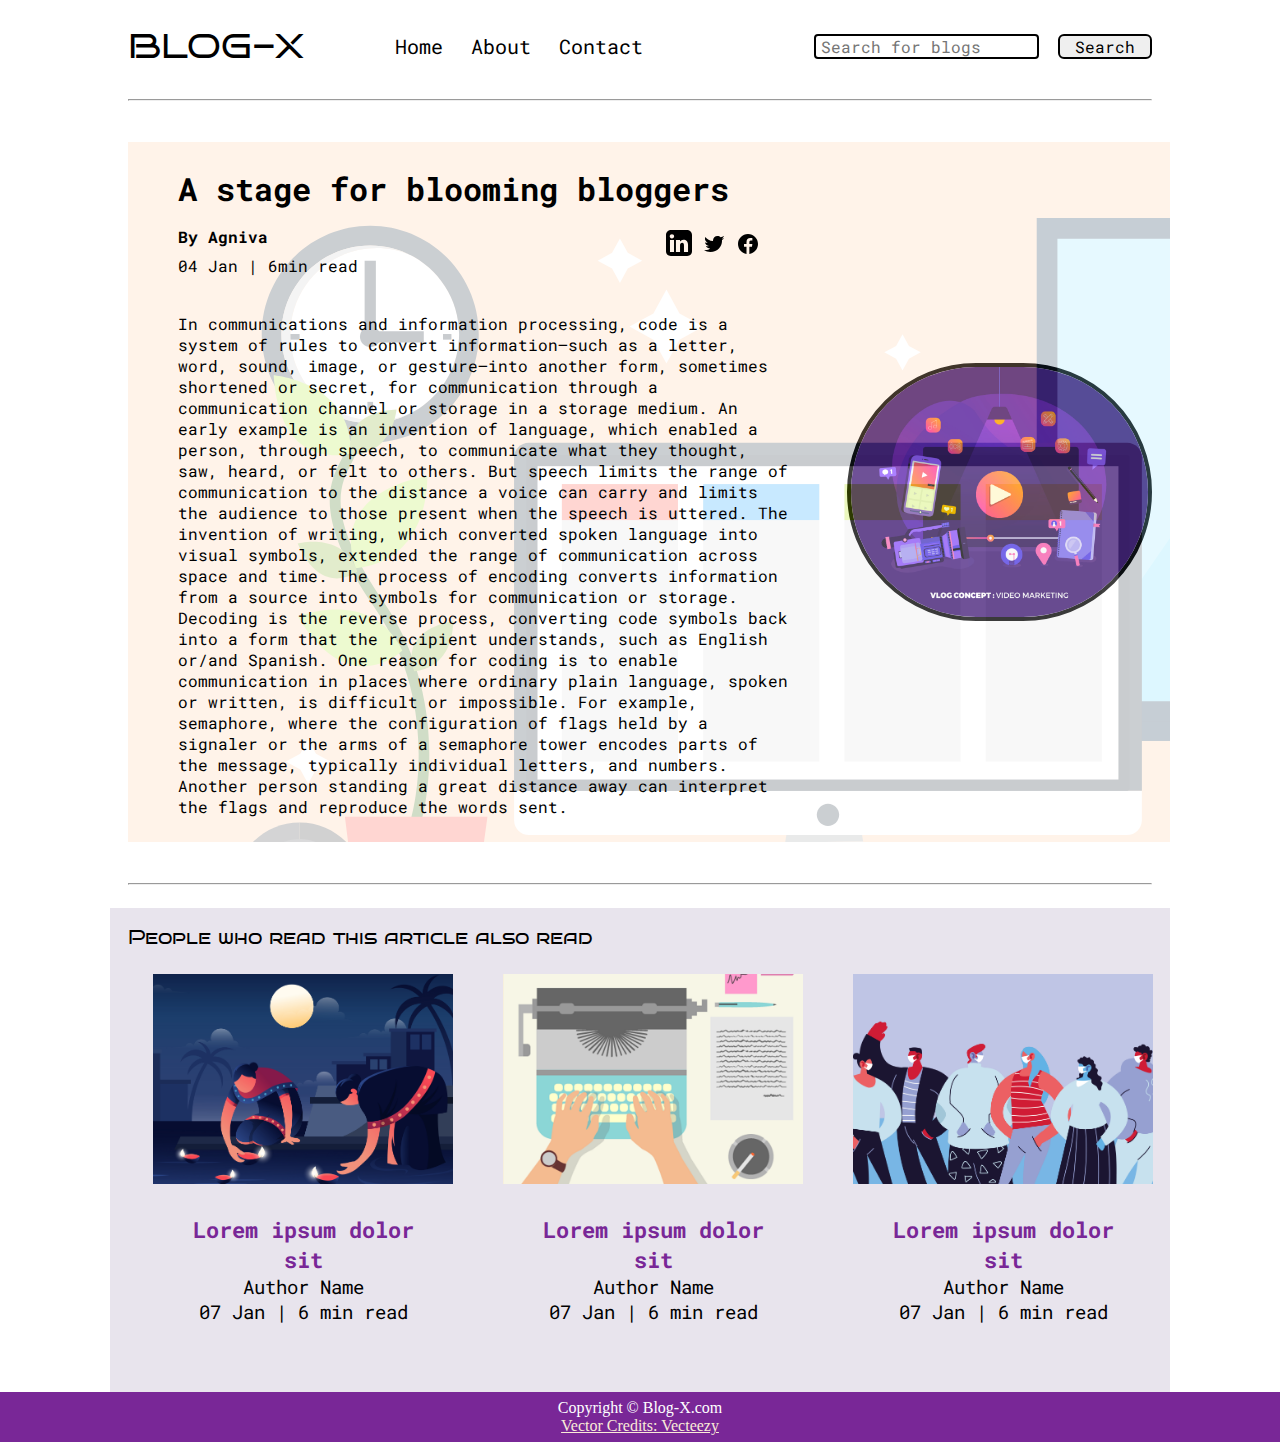
<file: blogpost.html>
<!DOCTYPE html>
<html lang="en">
  <head>
    <meta charset="UTF-8" />
    <meta http-equiv="X-UA-Compatible" content="IE=edge" />
    <meta name="viewport" content="width=device-width, initial-scale=1.0" />
    <link rel="stylesheet" href="css/utils.css" />
    <link rel="stylesheet" href="css/style.css" />
    <link rel="stylesheet" href="css/blogpost.css" />
    <link rel="stylesheet" href="css/mobile.css" />

    <title>Blog - X</title>
  </head>
  <body>
    <nav class="navigation max-width-1 m-auto my-2">
      <div class="nav-left">
        <span>BLOG-X</span>
        <ul>
          <li><a href="/">Home</a></li>
          <li><a href="#">About</a></li>
          <li><a href="/contact.html">Contact</a></li>
        </ul>
      </div>
      <div class="nav-right">
        <form action="/search.html" method="get">
          <input
            class="form-input"
            type="text"
            name="query"
            placeholder="Search for blogs"
          />
          <button class="btn">Search</button>
        </form>
      </div>
    </nav>
    <div class="max-width-1 m-auto"><hr /></div>
    <!-- <div class="post-img">
      <img src="img/11.svg" alt="" />
    </div> -->
    <div class="content max-width-1 m-auto my-2 content-blog">
      <div class="content-left">
        <h1>A stage for blooming bloggers</h1>

        <div class="blogpost-meta">
          <div class="author-info">
            <div><b>By Agniva</b></div>
            <div>04 Jan | 6min read</div>
          </div>
          <div class="social">
            <svg
              xmlns="http://www.w3.org/2000/svg"
              x="0px"
              y="0px"
              width="26"
              height="26"
              viewBox="0 0 26 26"
            >
              <path
                d="M 21.125 0 L 4.875 0 C 2.183594 0 0 2.183594 0 4.875 L 0 21.125 C 0 23.816406 2.183594 26 4.875 26 L 21.125 26 C 23.816406 26 26 23.816406 26 21.125 L 26 4.875 C 26 2.183594 23.816406 0 21.125 0 Z M 8.039063 22.070313 L 4 22.070313 L 3.976563 9.976563 L 8.015625 9.976563 Z M 5.917969 8.394531 L 5.894531 8.394531 C 4.574219 8.394531 3.722656 7.484375 3.722656 6.351563 C 3.722656 5.191406 4.601563 4.3125 5.945313 4.3125 C 7.289063 4.3125 8.113281 5.191406 8.140625 6.351563 C 8.140625 7.484375 7.285156 8.394531 5.917969 8.394531 Z M 22.042969 22.070313 L 17.96875 22.070313 L 17.96875 15.5 C 17.96875 13.910156 17.546875 12.828125 16.125 12.828125 C 15.039063 12.828125 14.453125 13.558594 14.171875 14.265625 C 14.066406 14.519531 14.039063 14.867188 14.039063 15.222656 L 14.039063 22.070313 L 9.945313 22.070313 L 9.921875 9.976563 L 14.015625 9.976563 L 14.039063 11.683594 C 14.5625 10.875 15.433594 9.730469 17.519531 9.730469 C 20.105469 9.730469 22.039063 11.417969 22.039063 15.046875 L 22.039063 22.070313 Z"
              ></path>
            </svg>
            <svg
              xmlns="http://www.w3.org/2000/svg"
              x="0px"
              y="0px"
              width="24"
              height="24"
              viewBox="0 0 24 24"
            >
              <path
                d="M22,3.999c-0.78,0.463-2.345,1.094-3.265,1.276c-0.027,0.007-0.049,0.016-0.075,0.023c-0.813-0.802-1.927-1.299-3.16-1.299 c-2.485,0-4.5,2.015-4.5,4.5c0,0.131-0.011,0.372,0,0.5c-3.353,0-5.905-1.756-7.735-4c-0.199,0.5-0.286,1.29-0.286,2.032 c0,1.401,1.095,2.777,2.8,3.63c-0.314,0.081-0.66,0.139-1.02,0.139c-0.581,0-1.196-0.153-1.759-0.617c0,0.017,0,0.033,0,0.051 c0,1.958,2.078,3.291,3.926,3.662c-0.375,0.221-1.131,0.243-1.5,0.243c-0.26,0-1.18-0.119-1.426-0.165 c0.514,1.605,2.368,2.507,4.135,2.539c-1.382,1.084-2.341,1.486-5.171,1.486H2C3.788,19.145,6.065,20,8.347,20 C15.777,20,20,14.337,20,8.999c0-0.086-0.002-0.266-0.005-0.447C19.995,8.534,20,8.517,20,8.499c0-0.027-0.008-0.053-0.008-0.08 c-0.003-0.136-0.006-0.263-0.009-0.329c0.79-0.57,1.475-1.281,2.017-2.091c-0.725,0.322-1.503,0.538-2.32,0.636 C20.514,6.135,21.699,4.943,22,3.999z"
              ></path>
            </svg>
            <svg
              xmlns="http://www.w3.org/2000/svg"
              x="0px"
              y="0px"
              width="24"
              height="24"
              viewBox="0 0 24 24"
            >
              <path
                d="M12,2C6.477,2,2,6.477,2,12c0,5.013,3.693,9.153,8.505,9.876V14.65H8.031v-2.629h2.474v-1.749 c0-2.896,1.411-4.167,3.818-4.167c1.153,0,1.762,0.085,2.051,0.124v2.294h-1.642c-1.022,0-1.379,0.969-1.379,2.061v1.437h2.995 l-0.406,2.629h-2.588v7.247C18.235,21.236,22,17.062,22,12C22,6.477,17.523,2,12,2z"
              ></path>
            </svg>
          </div>
        </div>

        <br />
        <p>
          In communications and information processing, code is a system of
          rules to convert information—such as a letter, word, sound, image, or
          gesture—into another form, sometimes shortened or secret, for
          communication through a communication channel or storage in a storage
          medium. An early example is an invention of language, which enabled a
          person, through speech, to communicate what they thought, saw, heard,
          or felt to others. But speech limits the range of communication to the
          distance a voice can carry and limits the audience to those present
          when the speech is uttered. The invention of writing, which converted
          spoken language into visual symbols, extended the range of
          communication across space and time. The process of encoding converts
          information from a source into symbols for communication or storage.
          Decoding is the reverse process, converting code symbols back into a
          form that the recipient understands, such as English or/and Spanish.
          One reason for coding is to enable communication in places where
          ordinary plain language, spoken or written, is difficult or
          impossible. For example, semaphore, where the configuration of flags
          held by a signaler or the arms of a semaphore tower encodes parts of
          the message, typically individual letters, and numbers. Another person
          standing a great distance away can interpret the flags and reproduce
          the words sent.
        </p>
      </div>
      <div class="content-right">
        <img src="img/13.jpg" alt="Blog-X" />
      </div>
    </div>
    <div class="max-width-1 m-auto"><hr /></div>
    <div class="home-articles max-width-1 m-auto font1">
      People who read this article also read
      <div class="row">
        <div class="home-article more-post center">
          <div class="home-article-image">
            <img src="img/3.png" alt="article" />
          </div>

          <div class="home-article-content font2">
            <a href="/blogpost.html"><h3>Lorem ipsum dolor sit</h3></a>
            <div>Author Name</div>
            <span>07 Jan | 6 min read</span>
          </div>
        </div>
        <div class="home-article more-post center">
          <div class="home-article-image">
            <img src="img/1.png" alt="article" />
          </div>

          <div class="home-article-content font2">
            <a href="/blogpost.html"><h3>Lorem ipsum dolor sit</h3></a>
            <div>Author Name</div>
            <span>07 Jan | 6 min read</span>
          </div>
        </div>
        <div class="home-article more-post center">
          <div class="home-article-image">
            <img src="img/2.png" alt="article" />
          </div>

          <div class="home-article-content font2">
            <a href="/blogpost.html"><h3>Lorem ipsum dolor sit</h3></a>
            <div>Author Name</div>
            <span>07 Jan | 6 min read</span>
          </div>
        </div>
      </div>
    </div>
    <div class="footer m-auto">
      <p>Copyright &copy; Blog-X.com</p>
      <a href="https://www.vecteezy.com/browse">Vector Credits: Vecteezy</a>
    </div>
  </body>
</html>
</file>
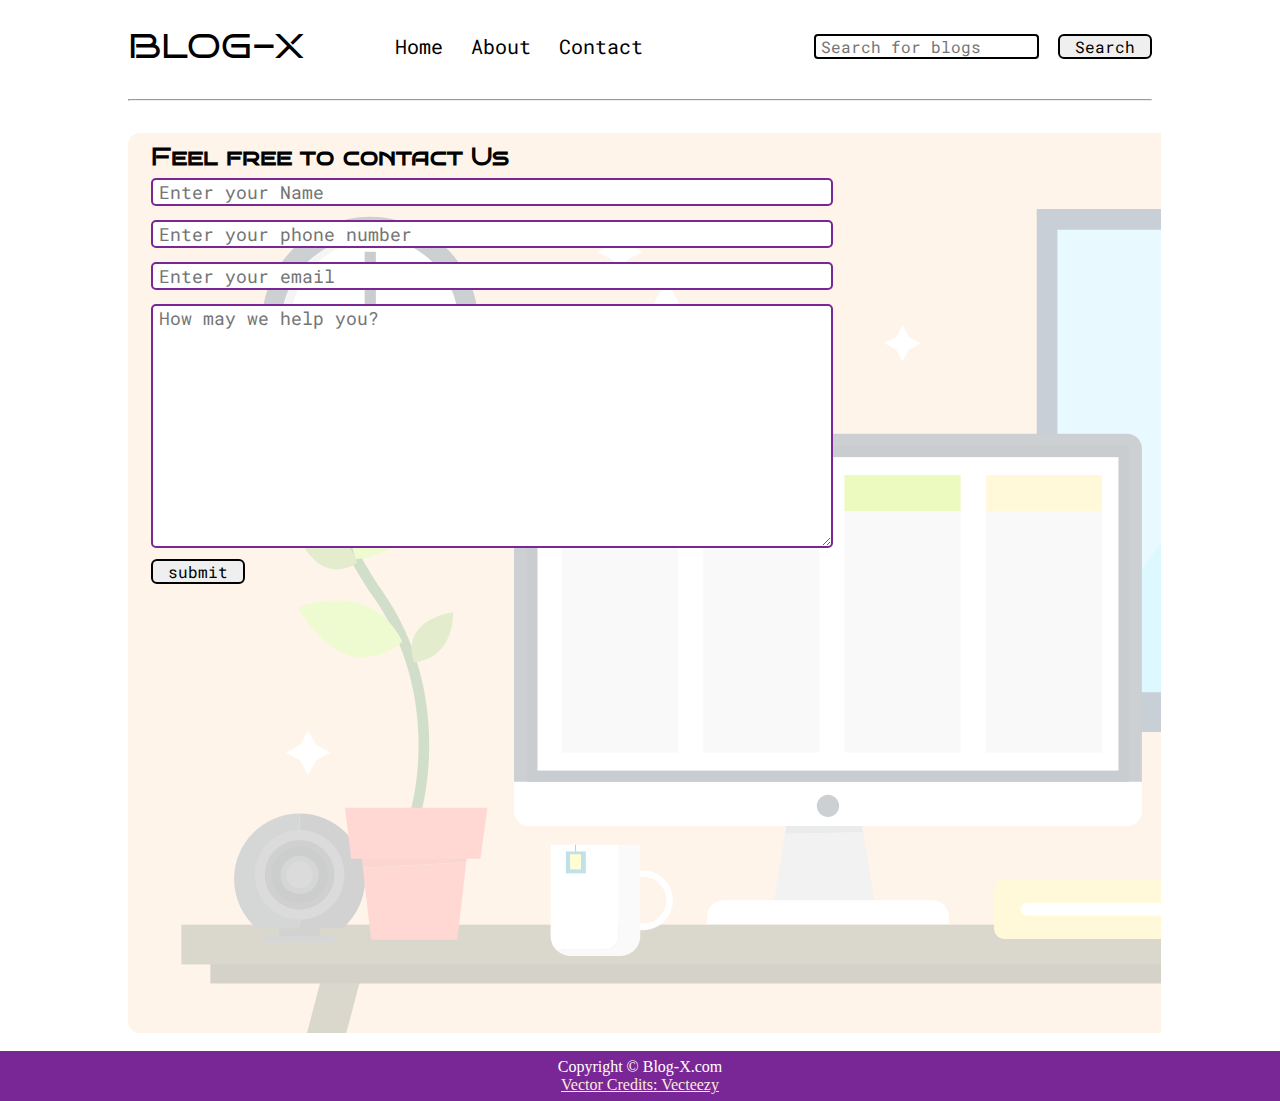
<file: contact.html>
<!DOCTYPE html>
<html lang="en">
  <head>
    <meta charset="UTF-8" />
    <meta http-equiv="X-UA-Compatible" content="IE=edge" />
    <meta name="viewport" content="width=device-width, initial-scale=1.0" />
    <link rel="stylesheet" href="css/utils.css" />
    <link rel="stylesheet" href="css/style.css" />
    <link rel="stylesheet" href="css/contact.css" />
    <link rel="stylesheet" href="css/mobile.css" />


    <title>Blog - X</title>
  </head>
  <body>
    <nav class="navigation max-width-1 m-auto my-2">
      <div class="nav-left">
        <span>BLOG-X</span>
        <ul>
          <li><a href="/">Home</a></li>
          <li><a href="/">About</a></li>
          <li><a href="/">Contact</a></li>
        </ul>
      </div>
      <div class="nav-right">
        <form action="/search.html" method="get">
          <input
            class="form-input"
            type="text"
            name="query"
            placeholder="Search for blogs"
          />
          <button class="btn">Search</button>
        </form>
      </div>
    </nav>
    </div>
    <div class="max-width-1 m-auto"><hr /></div>

    <div class="contact-content font1 max-width-1 m-auto">
        <div class="max-width-1 m-auto mx-1">
            <h2>Feel free to contact Us</h2> 
            <div class="form-box">
                <input type="text" placeholder="Enter your Name">
            </div>
            <div class="form-box">
                <input type="text" placeholder="Enter your phone number">
            </div>
            <div class="form-box">
                <input type="text" placeholder="Enter your email">
            </div>
            <div class="form-box">
                <textarea name="" id="" cols="30" rows="10" placeholder="How may we help you?"></textarea>
            </div>
            <div class="form-box">
                <button class="btn">submit</button>
            </div>
        </div>
        
    </div>
    
   
    <div class="footer m-auto">
      <p>Copyright &copy; Blog-X.com</p>
      <a href="https://www.vecteezy.com/browse">Vector Credits: Vecteezy</a>
    </div>
  </body>
</html>
</file>
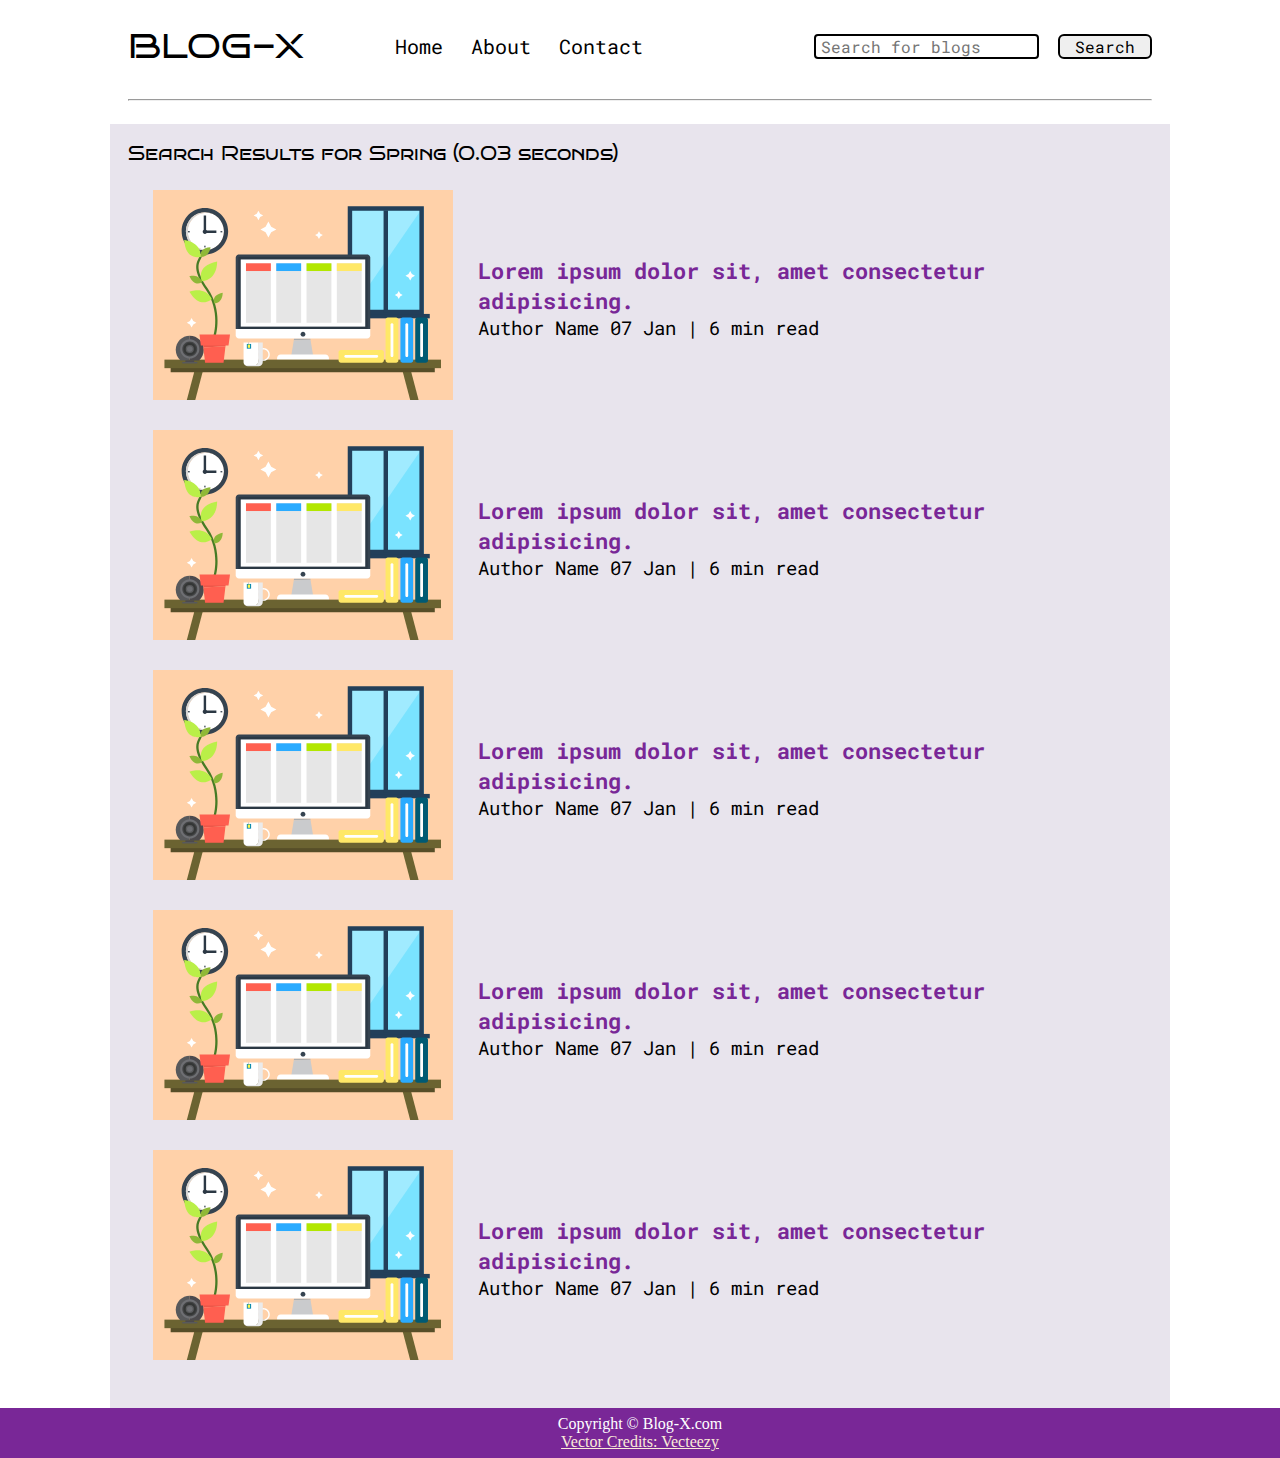
<file: search.html>
<!DOCTYPE html>
<html lang="en">
  <head>
    <meta charset="UTF-8" />
    <meta http-equiv="X-UA-Compatible" content="IE=edge" />
    <meta name="viewport" content="width=device-width, initial-scale=1.0" />
    <link rel="stylesheet" href="css/utils.css" />
    <link rel="stylesheet" href="css/style.css" />
    <link rel="stylesheet" href="css/mobile.css" />

    <title>Blog - X</title>
  </head>
  <body>
    <nav class="navigation max-width-1 m-auto my-2">
      <div class="nav-left">
        <span>BLOG-X</span>
        <ul>
          <li><a href="/">Home</a></li>
          <li><a href="/">About</a></li>
          <li><a href="/">Contact</a></li>
        </ul>
      </div>
      <div class="nav-right">
        <form action="/search.html" method="get">
          <input
            class="form-input"
            type="text"
            name="query"
            placeholder="Search for blogs"
          />
          <button class="btn">Search</button>
        </form>
      </div>
    </nav>
    </div>
    <div class="max-width-1 m-auto"><hr /></div>
    <div class="home-articles max-width-1 m-auto font1">
      Search Results for Spring (0.03 seconds)
      <div class="home-article">
        <div class="home-article-image">
          <img src="img/11.svg" alt="article" />
        </div>

        <div class="home-article-content font2">
          <a href="/blogpost.html"
            ><h3>Lorem ipsum dolor sit, amet consectetur adipisicing.</h3></a
          >
          <span>Author Name</span>
          <span>07 Jan | 6 min read</span>
        </div>
      </div>
      <div class="home-article">
        <div class="home-article-image">
          <img src="img/11.svg" alt="article" />
        </div>

        <div class="home-article-content font2">
          <a href="/blogpost.html"
            ><h3>Lorem ipsum dolor sit, amet consectetur adipisicing.</h3></a
          >
          <span>Author Name</span>
          <span>07 Jan | 6 min read</span>
        </div>
      </div>
      <div class="home-article">
        <div class="home-article-image">
          <img src="img/11.svg" alt="article" />
        </div>

        <div class="home-article-content font2">
          <a href="/blogpost.html"
            ><h3>Lorem ipsum dolor sit, amet consectetur adipisicing.</h3></a
          >
          <span>Author Name</span>
          <span>07 Jan | 6 min read</span>
        </div>
      </div>
      <div class="home-article">
        <div class="home-article-image">
          <img src="img/11.svg" alt="article" />
        </div>

        <div class="home-article-content font2">
          <a href="/blogpost.html"
            ><h3>Lorem ipsum dolor sit, amet consectetur adipisicing.</h3></a
          >
          <span>Author Name</span>
          <span>07 Jan | 6 min read</span>
        </div>
      </div>
      <div class="home-article">
        <div class="home-article-image">
          <img src="img/11.svg" alt="article" />
        </div>

        <div class="home-article-content font2">
          <a href="/blogpost.html"
            ><h3>Lorem ipsum dolor sit, amet consectetur adipisicing.</h3></a
          >
          <span>Author Name</span>
          <span>07 Jan | 6 min read</span>
        </div>
      </div>
    </div>
    <div class="footer m-auto">
      <p>Copyright &copy; Blog-X.com</p>
      <a href="https://www.vecteezy.com/browse">Vector Credits: Vecteezy</a>
    </div>
  </body>
</html>
</file>
<file: css/utils.css>
@import url("https://fonts.googleapis.com/css2?family=Roboto+Mono&display=swap");
@import url("https://fonts.googleapis.com/css2?family=Bruno+Ace+SC&display=swap");

:root {
  --main-bg-color: rgb(121, 39, 151);
  --font1: "Bruno Ace SC", cursive;
  --font2: "Roboto Mono", monospace;
}

.center {
  text-align: center;
}

.font1 {
  font-family: var(--font1);
}

.font2 {
  font-family: var(--font2);
}

.max-width-1 {
  max-width: 80vw;
}

.max-width-2 {
  max-width: 60vw;
}

.m-auto {
  margin: auto;
}

.mx-1 {
  margin-left: 23px;
  margin-right: 23px;
}

.my-2 {
  margin-top: 32px;
  margin-bottom: 32px;
}

.btn {
  padding: 0px 15px;
  font-size: 16px;
  border: 2px solid black;
  border-radius: 6px;
  font-family: var(--font2);
  cursor: pointer;
  transition: all 0.3s ease-in-out;
}

.btn:hover {
  color: wheat;
  background-color: var(--main-bg-color);
}

.form-input {
  padding: 0px 5px;
  font-size: 16px;
  border: 2px solid black;
  border-radius: 4px;
  margin: 0 13px;
  font-family: var(--font2);
}

.form-box input,
textarea {
  width: 52vw;
  padding: 0 6px;
  margin: 7px 0;
  font-size: 18px;
  font-family: var(--font2);
  border: 2px solid var(--main-bg-color);
  border-radius: 5px;
}
</file>
<file: css/style.css>
* {
  margin: 0;
  padding: 0;
}

.navigation {
  font-family: var(--font1);
  /* height: 74px; */
  /* background-color: aquamarine; */
  display: flex;
  justify-content: space-between;
  align-items: center;
  margin-top: 25px;
}

.nav-left {
  font-size: 20px;
  display: flex;
}
.nav-left span {
  font-size: 35px;
  display: flex;
}
.nav-left ul {
  display: flex;
  align-items: center;
  margin: 0 77px;
  font-size: 25;
}
.nav-left ul li {
  list-style: none;
  margin: 0 14px;
  font-family: var(--font2);
  transition: all 0.3s ease-in-out;
}
.nav-left ul li a {
  text-decoration: none;
  color: black;
}
.nav-left ul li a:hover {
  color: var(--main-bg-color);
  font-weight: bolder;
  transition: all 0.3s ease-in-out;
}

.content {
  height: 300px;
  /* background-color: rgb(186, 163, 207); */
  display: flex;
  padding: 9px;
  position: relative;
}

.content::after {
  content: "";
  background-image: url("../img/11.svg");
  position: absolute;
  width: 100%;
  height: inherit;
  opacity: 0.25;
}

.content-left {
  font-family: var(--font2);
  display: flex;
  flex-direction: column;
  justify-content: center;
  padding: 50px;
  z-index: 1;
}
.content-right {
  display: flex;
  align-items: center;
  justify-content: center;
}
.content-right img {
  height: 250px;
  border: 4px solid black;
  border-radius: 200px;
}

.home-articles {
  background-color: rgb(232, 228, 237);
  padding: 18px;
  font-size: larger;
  margin-top: 23px;
  position: relative;
}
.year-box {
  position: absolute;
  width: 234px;
  height: 255px;
  right: 53px;
  top: 16px;
}
.year-box div {
  margin: 12px 0px;
}
.home-article {
  display: flex;
  margin: 25px;
}
.home-article img {
  width: 300px;
}
.home-article-content {
  align-self: center;
  padding: 25px;
}
.home-article-content a {
  text-decoration: none;
  color: var(--main-bg-color);
}

.footer {
  height: 50px;
  background-color: var(--main-bg-color);
  display: flex;
  align-items: center;
  justify-content: center;
  color: white;
  flex-direction: column;
}

.footer a {
  color: antiquewhite;
}
</file>
<file: css/blogpost.css>
.post-img {
  height: 105px;
  overflow: hidden;
}

.post-img img {
  width: 100%;
}

.row {
  display: flex;
}

.more-post {
  flex-direction: column;
  align-items: center;
}

.blogpost-meta {
  display: flex;
  justify-content: space-between;
}

.author-info {
  margin: 12px 0;
}

.author-info div {
  font-family: var(--font2);
  padding: 4px 0;
}

.social {
  margin-top: 20px;
  margin-right: 37px;
}

.content-blog {
  height: 700px;
  /* background-color: rgb(186, 163, 207); */
  display: flex;
  padding: 9px;
  position: relative;
}
</file>
<file: css/mobile.css>
@media screen and (max-width: 1200px) {
  .navigation {
    flex-direction: column;
    margin-bottom: 23px;
  }
  .nav-left {
    display: flex;
    flex-direction: column;
    text-align: center;
  }
  .content-right {
    display: none;
  }
  .home-article {
    flex-direction: column;
  }
  .home-article-img {
    text-align: center;
    width: 70vw;
  }
  .year-box {
    top: 25px;
    left: 60vw;
    font-size: 11px;
    display: flex;
  }
  .year-box div {
    padding: 0 3px;
    margin: 0;
  }
  .form-input {
    width: 50%;
  }
  .form-box input,
  textarea {
    width: 66vw;
  }
  .row {
    flex-direction: column;
  }
  .social {
    padding: 0;
  }
  .post-img {
    height: auto;
  }
}
</file>
<file: css/contact.css>
.contact-content {
  height: 100vh;
  /* background-color: rgb(186, 163, 207); */
  margin-top: 32px;
  padding: 9px;
  position: relative;
  overflow: hidden;
}

.contact-content::after {
  content: "";
  background-image: url("../img/11.svg");
  position: absolute;
  top: 0;
  width: 100%;
  height: inherit;
  opacity: 0.25;
  border-radius: 12px;
  z-index: -1;
}
</file>
